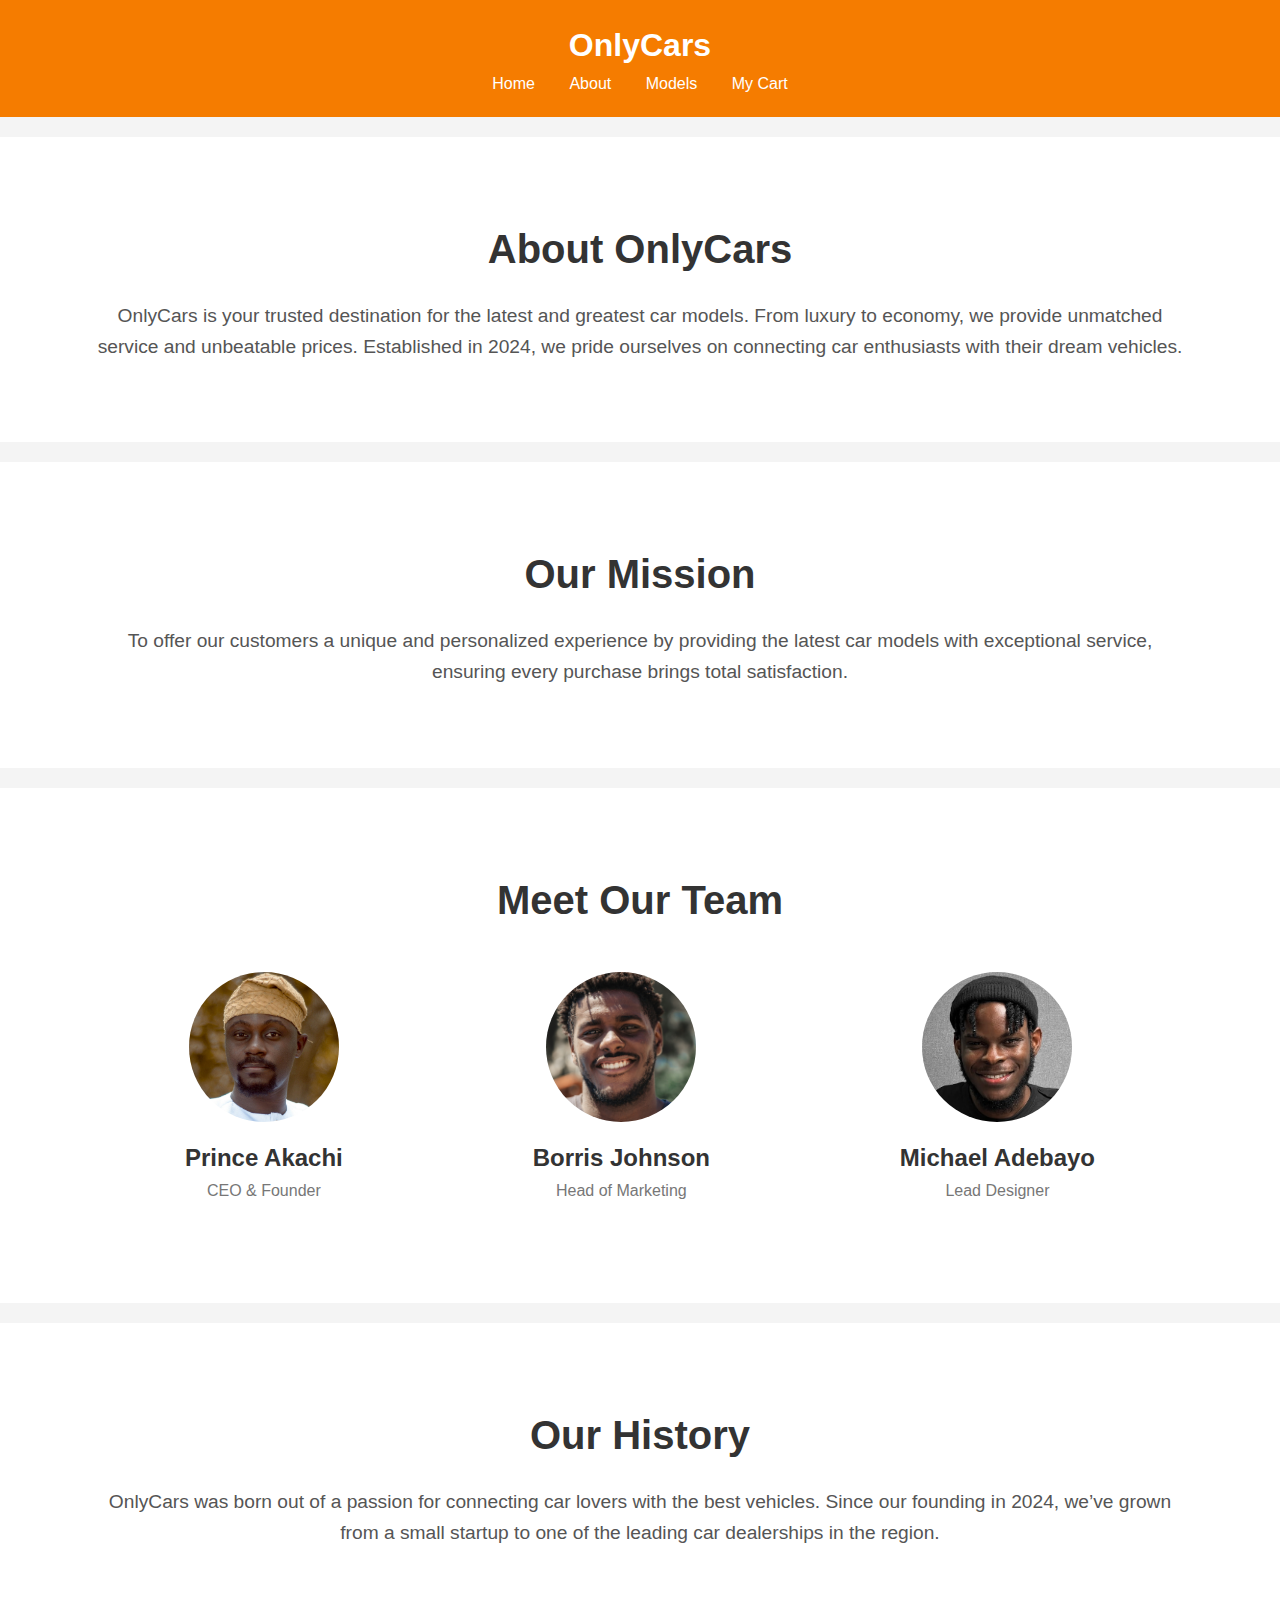
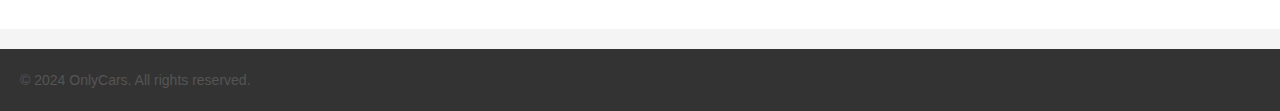
<file: about.html>
<!DOCTYPE html>
<html lang="en">
<head>
    <meta charset="UTF-8">
    <meta name="viewport" content="width=device-width, initial-scale=1.0">
    <title>About Us - OnlyCars</title>
    <link rel="stylesheet" href="index.css">
    <link rel="stylesheet" href="about.css">
</head>
<body>
    <header>
        <h1>OnlyCars</h1>
        <!-- Navigation links (optional) -->
        <nav>
            <a href="index.html">Home</a>
            <a href="about.html">About</a>
            <a href="models.html">Models</a>
            <a href="cart.html">My Cart</a>
        </nav>
    </header>

    <main>
        <section id="about-intro" class="section-p1">
            <div class="container">
                <h2>About OnlyCars</h2>
                <p>OnlyCars is your trusted destination for the latest and greatest car models. From luxury to economy, we provide unmatched service and unbeatable prices. Established in 2024, we pride ourselves on connecting car enthusiasts with their dream vehicles.</p>
            </div>
        </section>

        <section id="mission" class="section-p1">
            <div class="container">
                <h2>Our Mission</h2>
                <p>To offer our customers a unique and personalized experience by providing the latest car models with exceptional service, ensuring every purchase brings total satisfaction.</p>
            </div>
        </section>

        <section id="team" class="section-p1">
            <div class="container">
                <h2>Meet Our Team</h2>
                <div class="team-members">
                    <div class="team-member">
                        <img src="images/prince akachi.jpg" alt="Prince Akachi">
                        <h3>Prince Akachi</h3>
                        <p>CEO & Founder</p>
                    </div>
                    <div class="team-member">
                        <img src="images/borris johnson.jpg" alt="Borris Johnson">
                        <h3>Borris Johnson</h3>
                        <p>Head of Marketing</p>
                    </div>
                    <div class="team-member">
                        <img src="images/micheal adebayo.jpg" alt="Michael Adebayo">
                        <h3>Michael Adebayo</h3>
                        <p>Lead Designer</p>
                    </div>
                </div>
            </div>
        </section>

        <section id="history" class="section-p1">
            <div class="container">
                <h2>Our History</h2>
                <p>OnlyCars was born out of a passion for connecting car lovers with the best vehicles. Since our founding in 2024, we’ve grown from a small startup to one of the leading car dealerships in the region.</p>
            </div>
        </section>
    </main>

    <footer>
        <p>&copy; 2024 OnlyCars. All rights reserved.</p>
    </footer>
</body>
</html>
</file>
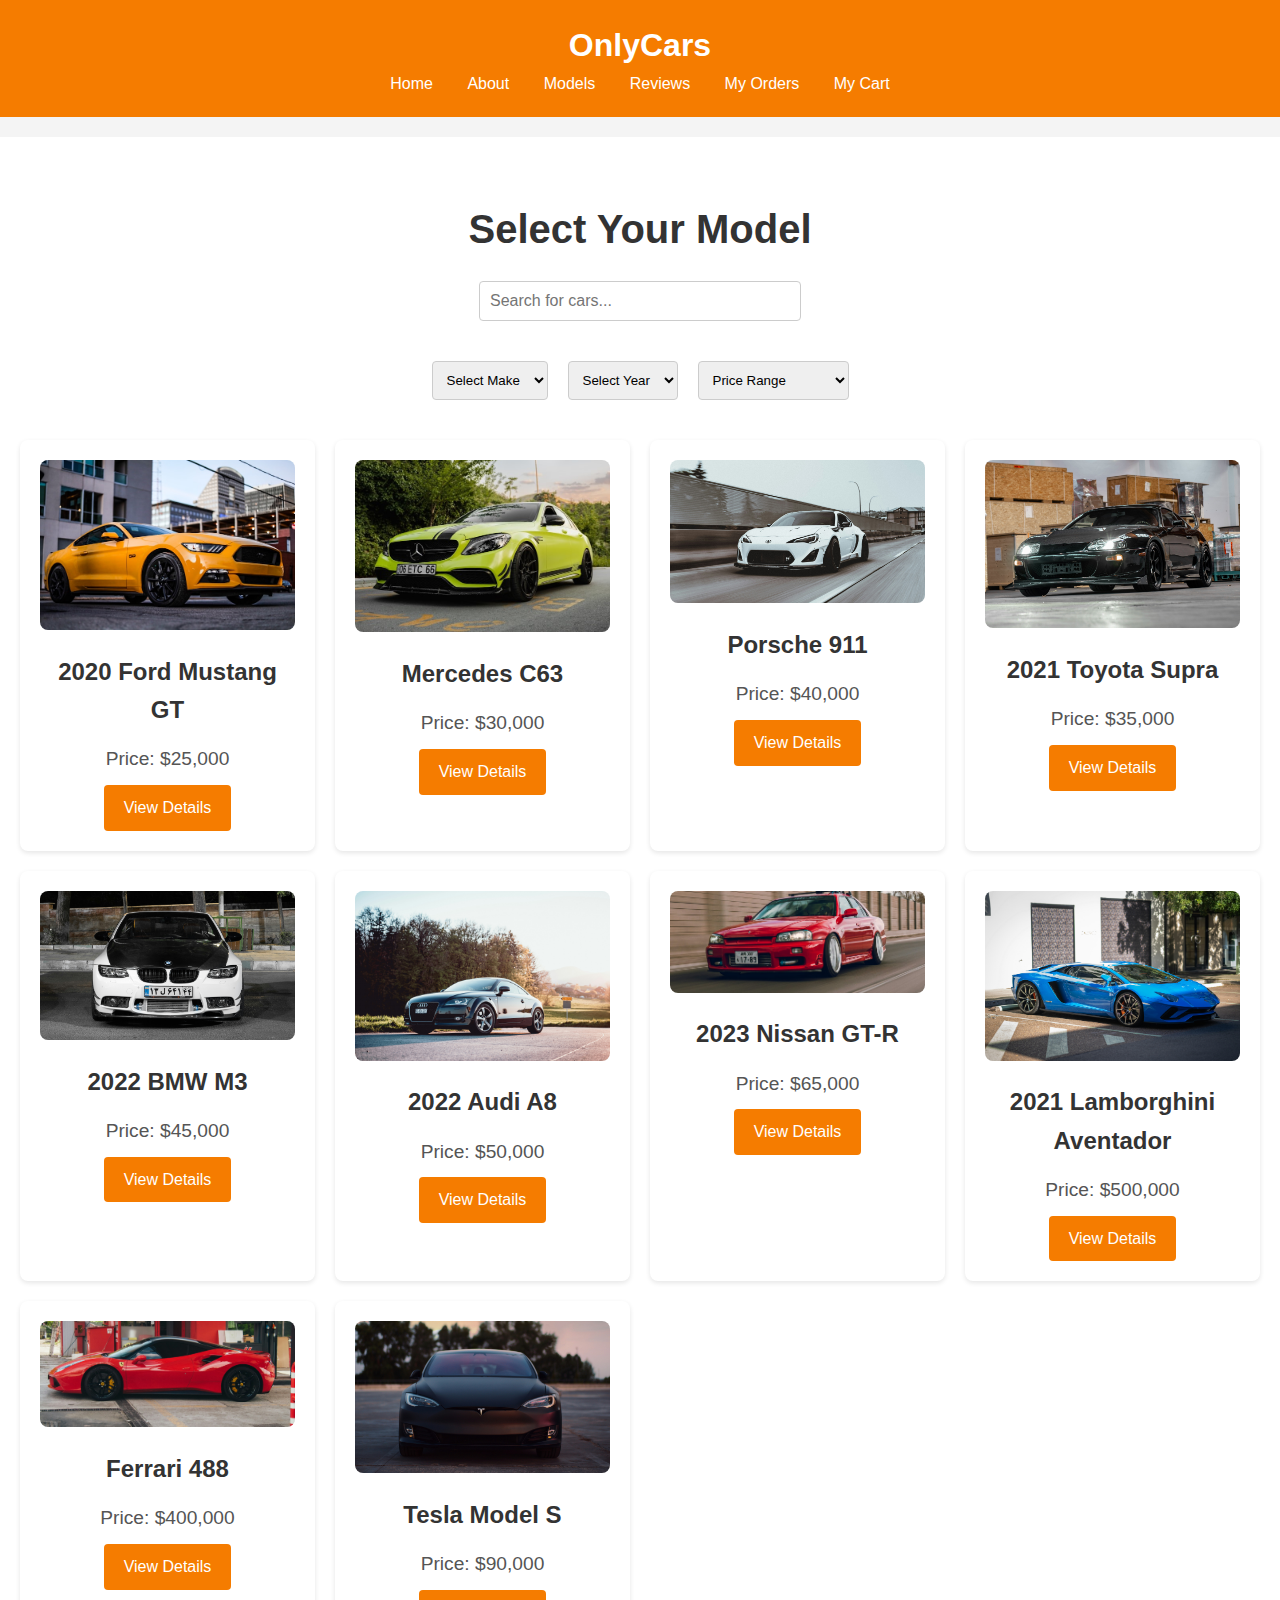
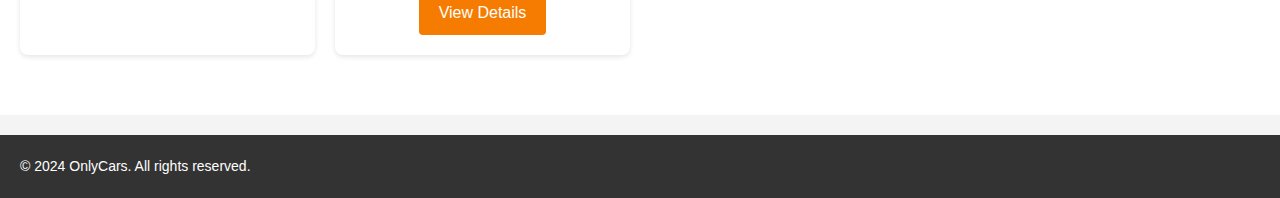
<file: model.html>
<!DOCTYPE html>
<html lang="en">
<head>
    <meta charset="UTF-8">
    <meta name="viewport" content="width=device-width, initial-scale=1.0">
    <title>Model - OnlyCars</title>
    <link rel="stylesheet" href="index.css"> <!-- Link your CSS file -->
    <link rel="stylesheet" href="model.css">
</head>
<body>
    <header>
        <h1>OnlyCars</h1>
        <!-- Navigation links -->
        <nav>
            <a href="index.html">Home</a>
            <a href="about.html">About</a>
            <a href="model.html">Models</a>
            <a href="review.html">Reviews</a>
            <a href="order.html">My Orders</a>
            <a href="cart.html">My Cart</a>
        </nav>
    </header>

    <main>
        <section id="car-selection" class="section-p1">
            <h2>Select Your Model</h2>

            <!-- Search Bar -->
            <div class="search-bar">
                <input type="text" id="carSearch" placeholder="Search for cars..." onkeyup="filterCars()">
            </div>

            <!-- Car Filters (optional) -->
            <div class="filters">
                <select name="car-make" id="car-make">
                    <option value="">Select Make</option>
                    <option value="Ford">Ford</option>
                    <option value="Mercedes">Mercedes</option>
                    <option value="Porsche">Porsche</option>
                    <option value="Toyota">Toyota</option>
                    <option value="BMW">BMW</option>
                </select>

                <select name="car-year" id="car-year">
                    <option value="">Select Year</option>
                    <option value="2020">2020</option>
                    <option value="2021">2021</option>
                    <option value="2022">2022</option>
                    <option value="2023">2023</option>
                </select>

                <select name="price-range" id="price-range">
                    <option value="">Price Range</option>
                    <option value="20000-30000">$20,000 - $30,000</option>
                    <option value="30000-40000">$30,000 - $40,000</option>
                    <option value="40000-50000">$40,000 - $50,000</option>
                </select>
            </div>

            <!-- Car List -->
            <div class="car-grid" id="carGrid">
                <!-- Car 1 -->
                <div class="car-box">
                    <img src="images/feature1.jpg" alt="Ford Mustang GT">
                    <h3>2020 Ford Mustang GT</h3>
                    <p>Price: $25,000</p>
                    <a href="details.html?car=ford-mustang-gt" class="btn">View Details</a>
                </div>

                <!-- Car 2 -->
                <div class="car-box">
                    <img src="images/feature2.jpg" alt="Mercedes c63">
                    <h3>Mercedes C63</h3>
                    <p>Price: $30,000</p>
                    <a href="details.html?car=mercedes-c63" class="btn">View Details</a>
                </div>

                <!-- Car 3 -->
                <div class="car-box">
                    <img src="images/feature3.jpg" alt="Porsche 911">
                    <h3>Porsche 911</h3>
                    <p>Price: $40,000</p>
                    <a href="details.html?car=porsche-911" class="btn">View Details</a>
                </div>

                <!-- Car 4 -->
                <div class="car-box">
                    <img src="images/car4.jpg" alt="Toyota Supra">
                    <h3>2021 Toyota Supra</h3>
                    <p>Price: $35,000</p>
                    <a href="details.html?car=toyota-supra" class="btn">View Details</a>
                </div>

                <!-- Car 5 -->
                <div class="car-box">
                    <img src="images/car5.jpg" alt="BMW M3">
                    <h3>2022 BMW M3</h3>
                    <p>Price: $45,000</p>
                    <a href="details.html?car=bmw-m3" class="btn">View Details</a>
                </div>

                <!-- Car 6 -->
                <div class="car-box">
                    <img src="images/car6.jpg" alt="Audi A8">
                    <h3>2022 Audi A8</h3>
                    <p>Price: $50,000</p>
                    <a href="details.html?car=audi-a8" class="btn">View Details</a>
                </div>

                <!-- Car 7 -->
                <div class="car-box">
                    <img src="images/car7.jpg" alt="Nissan GT-R">
                    <h3>2023 Nissan GT-R</h3>
                    <p>Price: $65,000</p>
                    <a href="details.html?car=nissan-gt-r" class="btn">View Details</a>
                </div>

                <!-- Car 8 -->
                <div class="car-box">
                    <img src="images/car8.jpg" alt="Lamborghini Aventador">
                    <h3>2021 Lamborghini Aventador</h3>
                    <p>Price: $500,000</p>
                    <a href="details.html?car=lamborghini-aventador" class="btn">View Details</a>
                </div>

                <!-- Car 9 -->
                <div class="car-box">
                    <img src="images/car9.jpg" alt="Ferrari 488">
                    <h3>Ferrari 488</h3>
                    <p>Price: $400,000</p>
                    <a href="details.html?car=ferrari-488" class="btn">View Details</a>
                </div>

                <!-- Car 10 -->
                <div class="car-box">
                    <img src="images/car10.jpg" alt="Tesla Model S">
                    <h3>Tesla Model S</h3>
                    <p>Price: $90,000</p>
                    <a href="details.html?car=tesla-model-s" class="btn">View Details</a>
                </div>
            </div>
        </section>
    </main>

    <footer>
        <p>&copy; 2024 OnlyCars. All rights reserved.</p>
    </footer>

    <script src="js files/model.js"></script> <!-- For JavaScript functionality -->
</body>
</html>
</file>
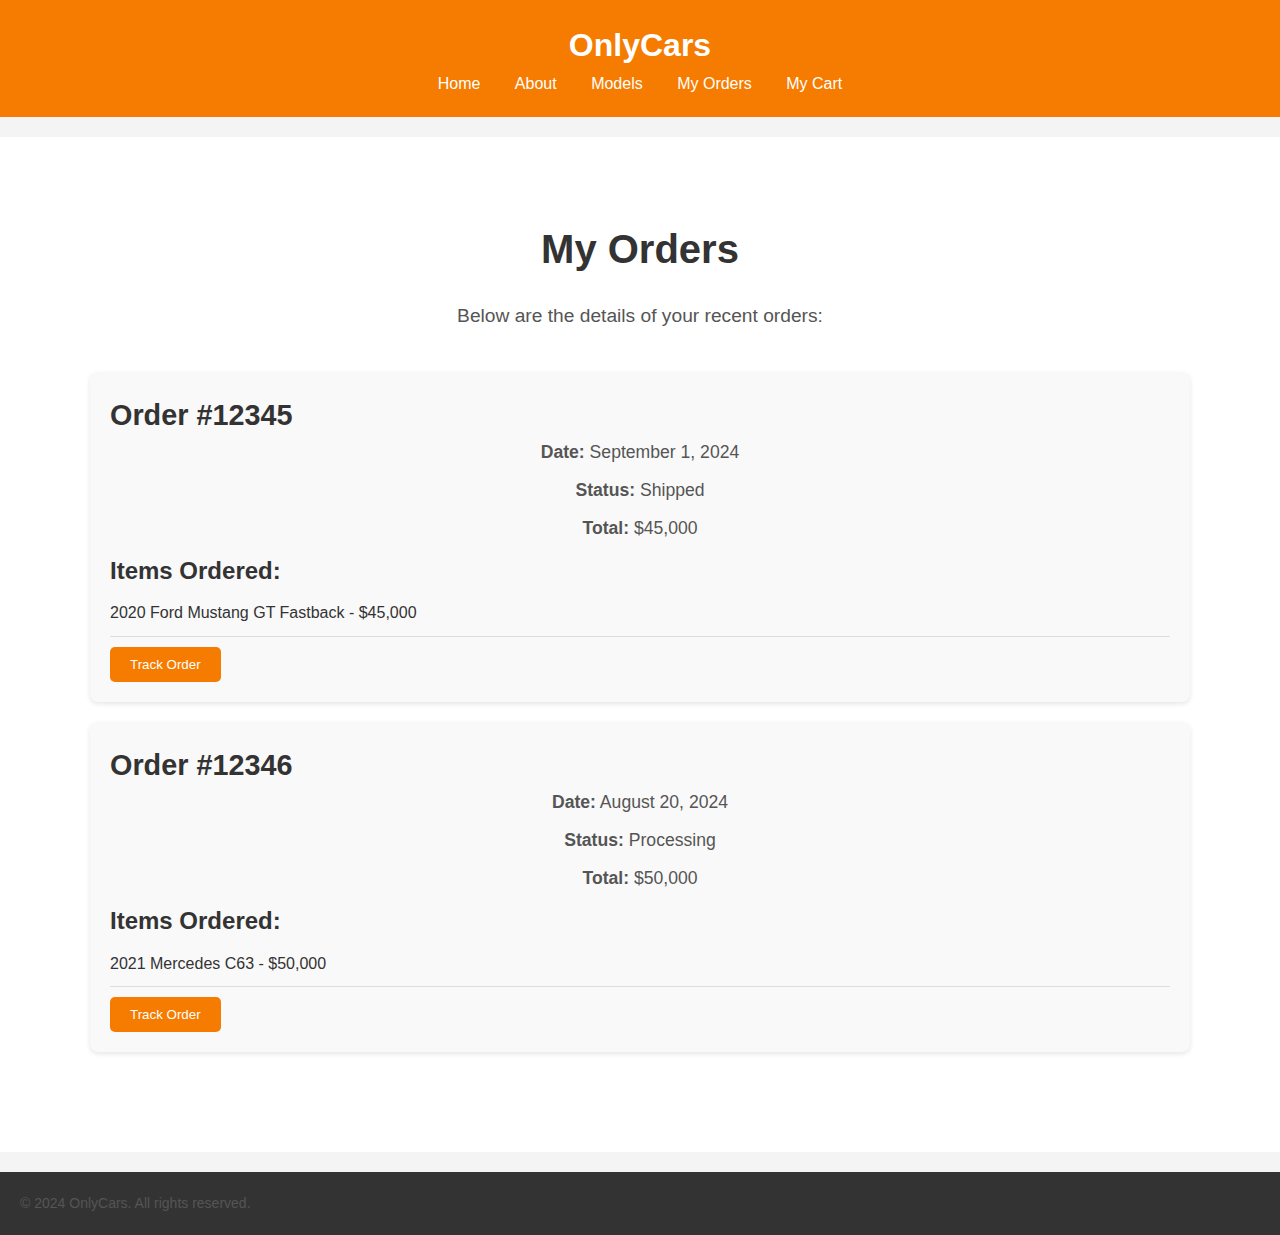
<file: order.html>
<!DOCTYPE html>
<html lang="en">
<head>
    <meta charset="UTF-8">
    <meta name="viewport" content="width=device-width, initial-scale=1.0">
    <title>My Orders - OnlyCars</title>
    <link rel="stylesheet" href="index.css"> <!-- Link to your main CSS file -->
    <link rel="stylesheet" href="order.css">
</head>
<body>
    <header>
        <h1>OnlyCars</h1>
        <nav>
            <a href="index.html">Home</a>
            <a href="about.html">About</a>
            <a href="model.html">Models</a>
            <a href="order.html">My Orders</a>
            <a href="cart.html">My Cart</a>
        </nav>
    </header>

    <main>
        <section id="orders" class="section-p1">
            <div class="container">
                <h2>My Orders</h2>
                <p>Below are the details of your recent orders:</p>

                <div class="order-list">
                    <!-- Order 1 -->
                    <div class="order-item">
                        <h3>Order #12345</h3>
                        <p><strong>Date:</strong> September 1, 2024</p>
                        <p><strong>Status:</strong> Shipped</p>
                        <p><strong>Total:</strong> $45,000</p>
                        <div class="order-details">
                            <h4>Items Ordered:</h4>
                            <ul>
                                <li>2020 Ford Mustang GT Fastback - $45,000</li>
                            </ul>
                            <button class="track-order">Track Order</button>
                        </div>
                    </div>

                    <!-- Order 2 -->
                    <div class="order-item">
                        <h3>Order #12346</h3>
                        <p><strong>Date:</strong> August 20, 2024</p>
                        <p><strong>Status:</strong> Processing</p>
                        <p><strong>Total:</strong> $50,000</p>
                        <div class="order-details">
                            <h4>Items Ordered:</h4>
                            <ul>
                                <li>2021 Mercedes C63 - $50,000</li>
                            </ul>
                            <button class="track-order">Track Order</button>
                        </div>
                    </div>
                </div>
            </div>
        </section>
    </main>

    <footer>
        <p>&copy; 2024 OnlyCars. All rights reserved.</p>
    </footer>
</body>
</html>
</file>
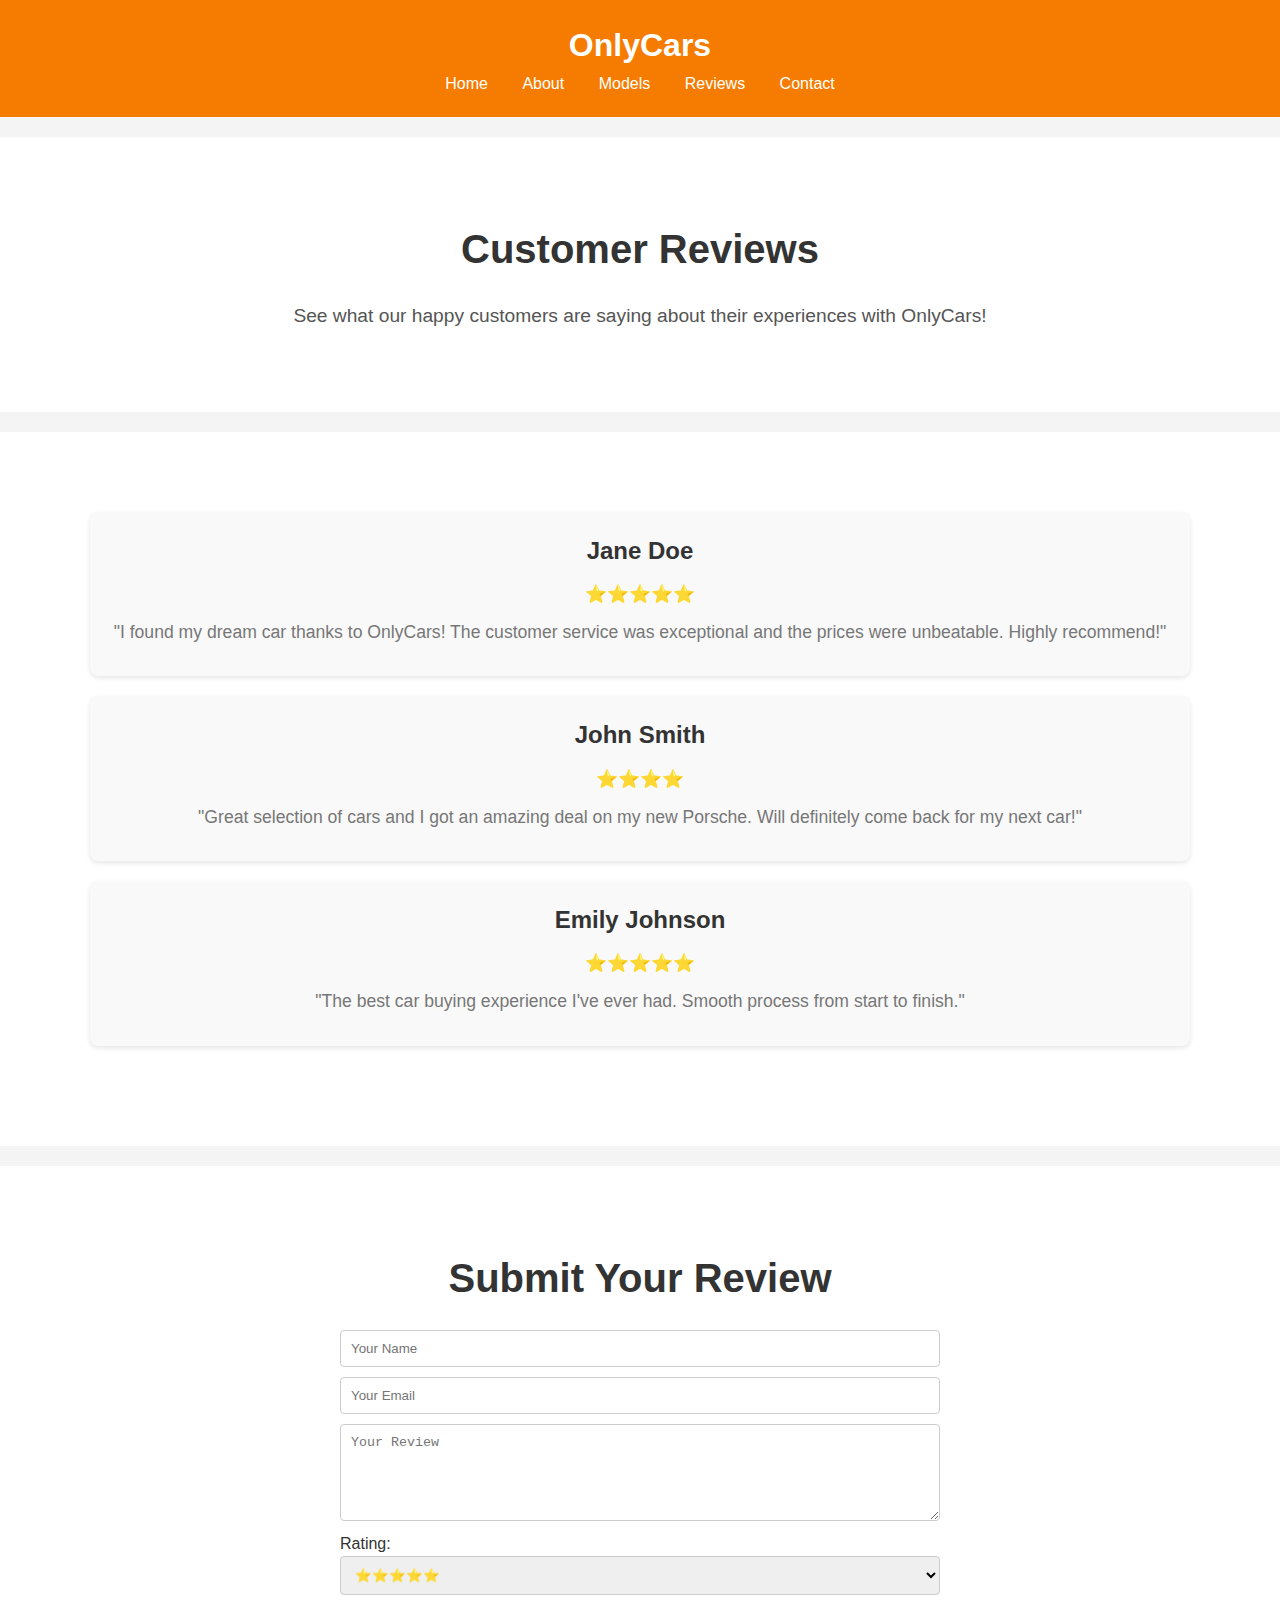
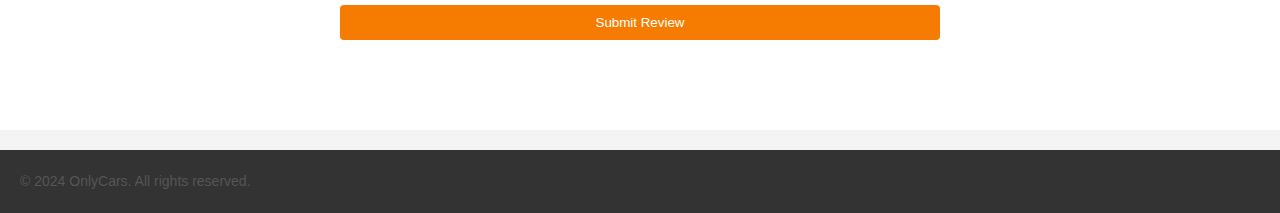
<file: review.html>
<!DOCTYPE html>
<html lang="en">
<head>
    <meta charset="UTF-8">
    <meta name="viewport" content="width=device-width, initial-scale=1.0">
    <title>Reviews - OnlyCars</title>
    <link rel="stylesheet" href="index.css">
    <link rel="stylesheet" href="review.css">
</head>
<body>
    <header>
        <h1>OnlyCars</h1>
        <!-- Navigation links -->
        <nav>
            <a href="index.html">Home</a>
            <a href="about.html">About</a>
            <a href="model.html">Models</a>
            <a href="review.html">Reviews</a>
            <a href="contact.html">Contact</a>
        </nav>
    </header>

    <main>
        <section id="reviews-intro" class="section-p1">
            <div class="container">
                <h2>Customer Reviews</h2>
                <p>See what our happy customers are saying about their experiences with OnlyCars!</p>
            </div>
        </section>

        <section id="customer-reviews" class="section-p1">
            <div class="container">
                <!-- Review 1 -->
                <div class="review">
                    <h3>Jane Doe</h3>
                    <p>⭐⭐⭐⭐⭐</p>
                    <p>"I found my dream car thanks to OnlyCars! The customer service was exceptional and the prices were unbeatable. Highly recommend!"</p>
                </div>

                <!-- Review 2 -->
                <div class="review">
                    <h3>John Smith</h3>
                    <p>⭐⭐⭐⭐</p>
                    <p>"Great selection of cars and I got an amazing deal on my new Porsche. Will definitely come back for my next car!"</p>
                </div>

                <!-- Review 3 -->
                <div class="review">
                    <h3>Emily Johnson</h3>
                    <p>⭐⭐⭐⭐⭐</p>
                    <p>"The best car buying experience I've ever had. Smooth process from start to finish."</p>
                </div>
            </div>
        </section>

        <section id="submit-review" class="section-p1">
            <div class="container">
                <h2>Submit Your Review</h2>
                <form action="submit_review.php" method="POST">
                    <input type="text" name="name" placeholder="Your Name" required>
                    <input type="email" name="email" placeholder="Your Email" required>
                    <textarea name="review" rows="5" placeholder="Your Review" required></textarea>
                    <label for="rating">Rating:</label>
                    <select name="rating" id="rating" required>
                        <option value="5">⭐⭐⭐⭐⭐</option>
                        <option value="4">⭐⭐⭐⭐</option>
                        <option value="3">⭐⭐⭐</option>
                        <option value="2">⭐⭐</option>
                        <option value="1">⭐</option>
                    </select>
                    <button type="submit">Submit Review</button>
                </form>
            </div>
        </section>
    </main>

    <footer>
        <p>&copy; 2024 OnlyCars. All rights reserved.</p>
    </footer>
</body>
</html>
</file>
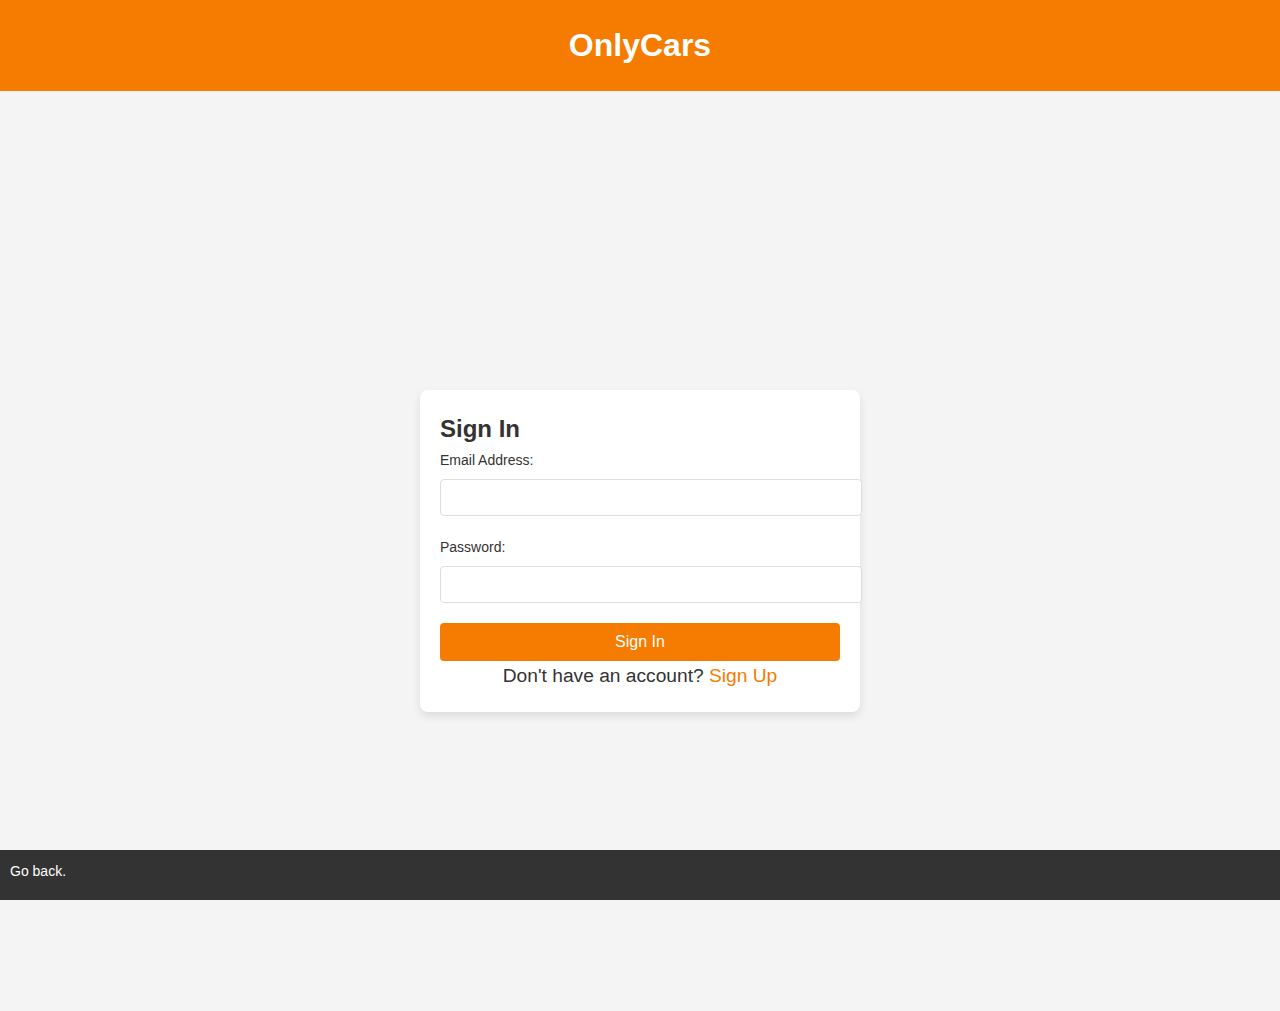
<file: signin.html>
<!DOCTYPE html>
<html lang="en">
<head>
    <meta charset="UTF-8">
    <meta name="viewport" content="width=device-width, initial-scale=1.0">
    <title>Sign In - OnlyCars</title>
    <link rel="stylesheet" href="index.css">
    <link rel="stylesheet" href="signin.css">
</head>
<body>
    <header>
        <h1>OnlyCars</h1>
    </header>

    <main>
        <section id="sign-in">
            <div class="form-container">
                <h2>Sign In</h2>
                <form action="/signin" method="post">
                    <label for="email">Email Address:</label>
                    <input type="email" id="email" name="email" required>

                    <label for="password">Password:</label>
                    <input type="password" id="password" name="password" required>

                    <button type="submit">Sign In</button>
                </form>
                <p>Don't have an account? <a href="signup.html">Sign Up</a></p>
            </div>
        </section>
    </main>

    <footer>
        <p><a href="index.html">Go back.</a></p>
    </footer>
</body>
</html>
</file>
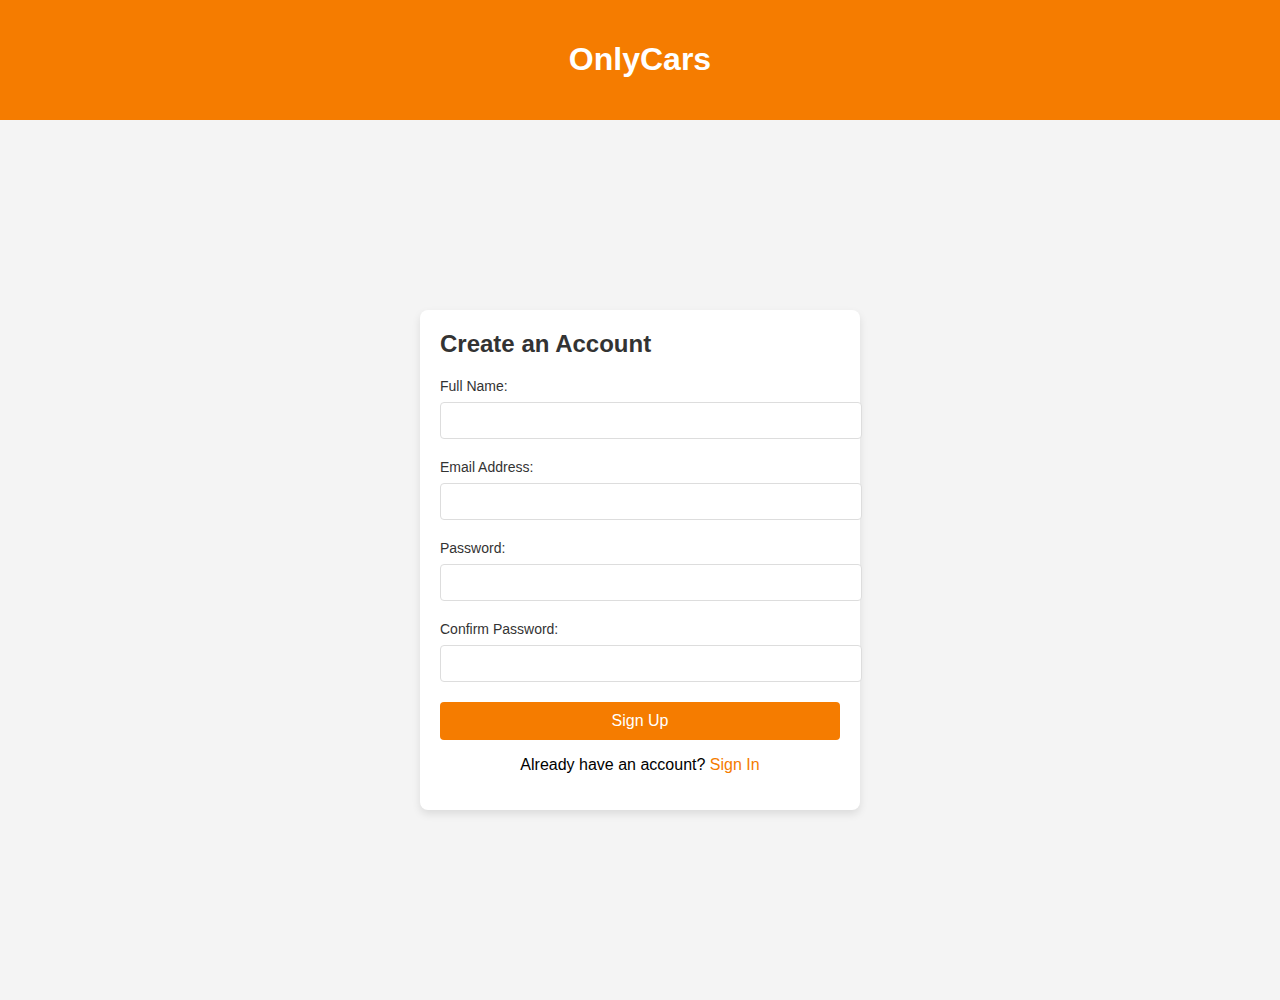
<file: signup.html>
<!DOCTYPE html>
<html lang="en">
<head>
    <meta charset="UTF-8">
    <meta name="viewport" content="width=device-width, initial-scale=1.0">
    <title>Sign Up - OnlyCars</title>
    <link rel="stylesheet" href="signup.css">
    <link rel="stylesheet" href="signup.css"> <!-- If using a separate stylesheet for the sign-up page -->
</head>
<body>
    <header>
        <h1>OnlyCars</h1>
        <!-- Add navigation links here if needed -->
    </header>

    <main>
        <section id="sign-up">
            <div class="form-container">
                <h2>Create an Account</h2>
                <form action="/signup" method="post">
                    <label for="name">Full Name:</label>
                    <input type="text" id="name" name="name" required>

                    <label for="email">Email Address:</label>
                    <input type="email" id="email" name="email" required>

                    <label for="password">Password:</label>
                    <input type="password" id="password" name="password" required>

                    <label for="confirm-password">Confirm Password:</label>
                    <input type="password" id="confirm-password" name="confirm-password" required>

                    <button type="submit">Sign Up</button>
                </form>
                <p>Already have an account? <a href="signin.html">Sign In</a></p>
            </div>
        </section>
    </main>

    <footer>
<!---->
    </footer>
</body>
</html>
</file>
<file: index.css>
* {
    margin: 0;
    padding: 0;
    box-sizing: 0;
}

body {
    font-family: Arial, Helvetica, sans-serif;
    line-height: 1.6;
    background-color: #f4f4f4;
    color: #333;
    padding: 20px;
}

header {
    background-color: #333;
    color: white;
    text-align: center;
    padding: 1em;
}

main {
    margin: 20px 0;
}

h1 {
    font-size: 2em;
}

p {
    font-size: 1.2em;
}

#container {
    width: 100%;
    max-width: 1200px;
    margin:0 auto;
    padding: 0 20px;
    box-sizing: border-box;
}

.section-p1 {
    padding: 40px 80px;
}
#header {
    width: 100%;
    height: 100%;
    box-sizing: border-box;
    display: flex;
    align-items: center;
    justify-content: space-between;
    padding: 20px 80px;
    background-color: #E3E6F3;
    box-shadow: 0 5px 15px rgba(0, 0, 0, 0.06);
    z-index: 999;
    position: sticky;
    top: 0;
    left: 0;
}
.logo {
    font-family: 'Montserrat', sans-serif;
    font-size: 2em;
    font-weight: 700;
    color: #1e1e1e;
    text-transform: uppercase;
    display: inline-block;
    letter-spacing: 2px;
}

.logo.highlight {
    color: #ff5722;
    font-weight: 800;
}

.logo::after {
    content: '';
    display: block;
    width: 100%;
    height:5px;
    background-color: #ff5722;
    margin-top: 5px;
}


.logo:hover {
    color:#ff5722;
    cursor: pointer;
}

.logo:hover::after{
    background-color: #1e1e1e;
}

#navbar{
    display: flex;
    align-items: center;
    justify-content: center;
}

#navbar li{
    list-style: none;
    padding: 0 20px;
    position: relative;
}

#navbar li a{
    text-decoration: none;
    font-size: 16px;
    font-weight: 600;
    color: #1e1e1e;
    transition: 0.3s ease;
}

#navbar li a:hover,
#navbar li a.active{
    color: #ff5722;
}

#navbar li a.active::after,
#navbar li a:hover::after{
    content: "";
    width: 30%;
    height: 2px;
    background: #ff5722;
    position: absolute;
    bottom: -4px;
    left: 20px;
}

#hero{
    background-image: url('images/newsletterbackgroundaltered.jpg');
    background-color: #bd4c2a;
    height: 90vh;
    width: 100%;
    padding: 0 80px;
    display: flex;
    flex-direction: column;
    align-items: flex-start;
    justify-content: center;
    box-sizing: border-box;
}

#hero h4{
    color:#f8f8f8;
    padding-bottom: 15px;
}

#hero h1{
    color: #ff5722;
}

#hero h2{
    color: #ccc;
}

#hero p{
    color: #f7efef;
}
#hero button{
    background: linear-gradient(135deg, #ff5722 0%, #ff8a50 100%);
    color: white;
    padding: 15px 40px;
    font-size: 1.2em;
    font-weight: 900;
    border-radius: 50px;
    letter-spacing: 1.5px;
    text-transform: uppercase;
    box-shadow: o 10px 20px rgba(0, 0, 0, 0.03);
    transition: all 0.3s ease;
    display: inline-block;
}

#hero button:hover {
    background: linear-gradient(135deg, #ff8a50 0% #ff5722 100%);
    transform: translate(-5px);
    box-shadow: 0 15px 30px rgba(0, 0, 0, 0.4);
    cursor: pointer;
}

#hero button::before {
    content: '';
    position: absolute;
    top: 0;
    left: 0;
    width: 0;
    height: 100%;
    background-color: rgba(255, 255, 255, 0.1);
    transition: width 0.4s ease;
}

#hero button:hover::before {
    width: 100%;
}

#feature .fe-box img {
    width: 300px; /* Shrinks the image to 300px wide */
    height: auto; /* Maintains the aspect ratio */
    border-radius: 5px; /* Optional: rounds the image corners slightly */
    box-shadow: 0 4px 8px rgba(0, 0, 0, 0.2); /* Optional: adds a shadow */
}

#feature {
    display: flex;
    align-items: center;
    justify-content: space-between;
    flex-wrap: wrap;
}

.feature-text {
    font-size: 48px; /* Significantly increased font size */
    color: #333;
    text-align: center;
    margin-top: 20px; 
    font-weight: 700; /* Maintains boldness */
    font-family: 'Poppins', sans-serif; /* Use Poppins font */
}

/* Banner section styling */
#banner {
    background-color: #f57c00; /* Orange background, adjust to match your theme */
    color: #fff; /* White text for contrast */
    padding: 60px 20px; /* Adds padding to the banner */
    text-align: center; /* Centers the text */
    margin-top: 40px; /* Adds space above the banner, under the feature */
}

#banner h2 {
    font-size: 48px; /* Big, bold headline */
    margin-bottom: 20px;
    font-weight: 700;
}

#banner p {
    color: #f8f5f5;
    font-size: 20px; /* Text size for the paragraph */
    font-weight: 300;
    margin-bottom: 30px;
}

.banner-btn {
    display: inline-block;
    background-color: #fff; /* White button with orange text */
    color: #f57c00;
    padding: 15px 30px;
    font-size: 18px;
    text-transform: uppercase; /* Makes the text all uppercase */
    font-weight: bold;
    border-radius: 5px;
    text-decoration: none; /* Removes underline from the link */
    transition: background-color 0.3s ease;
}

.banner-btn:hover {
    background-color: #e67e22; /* Darker orange on hover */
    color: #fff; /* White text on hover */
}

#banner {
    background-image: url('images/banner.jpg');
    background-size: cover;
    background-position: center;
    color: #fff;
    padding: 60px 20px;
    text-align: center;
    margin-top: 40px;
}

/* Newsletter section styling */
#newsletter {
    display: flex;
    justify-content: space-between;
    flex-wrap: wrap;
    align-items: center;
    background-image: url("images/newsletterbackgroundaltered.jpg"); /* Background image */
    background-repeat: no-repeat; /* Prevent image from repeating */
    background-position: 20% 30%; /* Position of the background image */
    background-color: #1e1e1e; /* Dark background color */
    padding: 40px 20px; /* Padding around the section */
    text-align: center; /* Center align the text */
    color: #fff; /* White text color for contrast */
    margin-top: 60px; /* Space from the section above */
}

#newsletter .newstext {
    margin-bottom: 20px; /* Space between the text and the form */
}

#newsletter h4 {
    font-size: 24px; /* Size of the heading */
    color: #fff; /* White color for the heading */
    margin-bottom: 10px; /* Space below the heading */
}

#newsletter p {
    font-size: 16px; /* Size of the paragraph text */
    color: #ccc; /* Light grey color for the text */
}

#newsletter span {
    color: #f57c00; /* Highlight color for part of the text */
}

#newsletter .form {
    display: flex; /* Align form elements horizontally */
    justify-content: center; /* Center the form within the section */
    gap: 10px; /* Space between input and button */
}

#newsletter input[type="text"] {
    padding: 10px; /* Space inside the input field */
    font-size: 16px; /* Font size inside the input */
    border: 1px solid #ddd; /* Border color and style */
    border-radius: 5px; /* Rounded corners for the input field */
    width: 300px; /* Width of the input field */
}

#newsletter button {
    padding: 10px 20px; /* Space inside the button */
    font-size: 16px; /* Font size inside the button */
    background-color: #f57c00; /* Background color for the button */
    color: #fff; /* Text color for the button */
    border: none; /* Remove border */
    border-radius: 5px; /* Rounded corners for the button */
    cursor: pointer; /* Pointer cursor on hover */
    font-weight: bold; /* Make the button text bold */
    transition: background-color 0.3s ease; /* Smooth background color transition */
}

#newsletter button:hover {
    background-color: #e67e22; /* Darker color on hover */
}

/* Footer general styling */
footer {
    background-color: #1e1e1e; /* Dark background color */
    color: #fff; /* White text color for contrast */
    padding: 40px 20px; /* Padding inside the footer */
    display: flex; /* Flexbox layout */
    justify-content: space-between; /* Space between the columns */
    flex-wrap: wrap; /* Wrap the columns on smaller screens */
}

footer .col {
    flex: 1; /* Equal width columns */
    margin-bottom: 20px; /* Space at the bottom of each column */
}

footer h4 {
    font-size: 18px; /* Size for section headings */
    color: #f57c00; /* Orange color for section headings */
    margin-bottom: 10px; /* Space below the heading */
}

footer p {
    font-size: 14px; /* Paragraph text size */
    line-height: 1.6; /* Line height for readability */
}

footer a {
    display: block; /* Each link on a new line */
    color: #fff; /* White link color */
    font-size: 14px; /* Font size for links */
    margin-bottom: 8px; /* Space between links */
    text-decoration: none; /* Remove underline */
    transition: color 0.3s ease; /* Smooth hover transition */
}

footer a:hover {
    color: #f57c00; /* Hover effect for links */
}

footer .copyright {
    width: 100%; /* Full width for copyright section */
    text-align: center; /* Center align the text */
    margin-top: 20px; /* Space above the copyright text */
    font-size: 12px; /* Smaller text size */
    color: #ccc; /* Light grey color */
}
</file>
<file: about.css>
/* About Page General Styling */
body {
    font-family: Arial, sans-serif;
    background-color: #f4f4f4;
    margin: 0;
    padding: 0;
}

header {
    background-color: #f57c00;
    color: white;
    padding: 20px;
    text-align: center;
}

nav a {
    color: white;
    margin: 0 15px;
    text-decoration: none;
}

nav a:hover {
    text-decoration: underline;
}

.section-p1 {
    padding: 60px 20px;
    background-color: white;
    margin-bottom: 20px;
}

.container {
    max-width: 1100px;
    margin: 0 auto;
    padding: 20px;
}

h2 {
    color: #333;
    font-size: 2.5em;
    text-align: center;
    margin-bottom: 20px;
}

p {
    color: #555;
    font-size: 1.2em;
    text-align: center;
    line-height: 1.6;
}

/* Team Section Styling */
.team-members {
    display: flex;
    justify-content: space-around;
    flex-wrap: wrap;
}

.team-member {
    text-align: center;
    margin: 20px;
}

.team-member img {
    width: 150px;
    height: 150px;
    border-radius: 50%;
    object-fit: cover;
}

.team-member h3 {
    color: #333;
    font-size: 1.5em;
    margin-top: 10px;
}

.team-member p {
    color: #777;
    font-size: 1em;
}

footer {
    background-color: #333;
    color: white;
    text-align: center;
    padding: 20px;
}
</file>
<file: model.css>
/* General styling */
body {
    font-family: Arial, sans-serif;
    background-color: #f4f4f4;
    margin: 0;
    padding: 0;
}

header {
    background-color: #f57c00;
    color: white;
    padding: 20px;
    text-align: center;
}

nav a {
    color: white;
    margin: 0 15px;
    text-decoration: none;
}

nav a:hover {
    text-decoration: underline;
}

.section-p1 {
    padding: 60px 20px;
    background-color: white;
    margin-bottom: 20px;
}

h2 {
    color: #333;
    font-size: 2.5em;
    text-align: center;
    margin-bottom: 20px;
}

/* Search Bar Styling */
.search-bar {
    display: flex;
    justify-content: center;
    margin-bottom: 40px;
}

.search-bar input {
    padding: 10px;
    font-size: 16px;
    border: 1px solid #ccc;
    border-radius: 4px;
    width: 300px;
}

.filters {
    display: flex;
    justify-content: center;
    margin-bottom: 40px;
}

.filters select {
    padding: 10px;
    margin: 0 10px;
    border: 1px solid #ccc;
    border-radius: 4px;
}

/* Car Grid */
.car-grid {
    display: grid;
    grid-template-columns: repeat(auto-fit, minmax(250px, 1fr));
    gap: 20px;
    justify-items: center;
}

.car-box {
    background-color: #fff;
    border-radius: 8px;
    padding: 20px;
    text-align: center;
    box-shadow: 0 2px 5px rgba(0, 0, 0, 0.1);
    transition: transform 0.2s ease-in-out;
}

.car-box img {
    max-width: 100%;
    height: auto;
    border-radius: 8px;
}

.car-box h3 {
    color: #333;
    font-size: 1.5em;
    margin: 15px 0;
}

.car-box p {
    color: #555;
    font-size: 1.2em;
}

.car-box .btn {
    display: inline-block;
    background-color: #f57c00;
    color: white;
    padding: 10px 20px;
    margin-top: 10px;
    text-decoration: none;
    border-radius: 4px;
}

.car-box .btn:hover {
    background-color: #e67e22;
}

.car-box:hover {
    transform: scale(1.05);
}

footer {
    background-color: #333;
    color: white;
    text-align: center;
    padding: 20px;
}
</file>
<file: order.css>
/* General Styling */
body {
    font-family: Arial, sans-serif;
    background-color: #f4f4f4;
    margin: 0;
    padding: 0;
}

header {
    background-color: #f57c00;
    color: white;
    padding: 20px;
    text-align: center;
}

nav a {
    color: white;
    margin: 0 15px;
    text-decoration: none;
}

nav a:hover {
    text-decoration: underline;
}

.section-p1 {
    padding: 60px 20px;
    background-color: white;
    margin-bottom: 20px;
}

.container {
    max-width: 1100px;
    margin: 0 auto;
    padding: 20px;
}

h2 {
    color: #333;
    font-size: 2.5em;
    text-align: center;
    margin-bottom: 20px;
}

p {
    color: #555;
    font-size: 1.2em;
    text-align: center;
    line-height: 1.6;
}

/* Order List Styling */
.order-list {
    margin-top: 40px;
}

.order-item {
    background-color: #f9f9f9;
    border-radius: 8px;
    padding: 20px;
    margin-bottom: 20px;
    box-shadow: 0 2px 5px rgba(0, 0, 0, 0.1);
}

.order-item h3 {
    color: #333;
    font-size: 1.8em;
}

.order-item p {
    color: #555;
    font-size: 1.1em;
    margin-bottom: 10px;
}

.order-details h4 {
    color: #333;
    font-size: 1.5em;
    margin-top: 10px;
}

.order-details ul {
    list-style: none;
    padding: 0;
}

.order-details ul li {
    padding: 10px 0;
    border-bottom: 1px solid #ddd;
}

.track-order {
    padding: 10px 20px;
    background-color: #f57c00;
    color: white;
    border: none;
    border-radius: 5px;
    cursor: pointer;
    margin-top: 10px;
}

.track-order:hover {
    background-color: #e67e22;
}

footer {
    background-color: #333;
    color: white;
    text-align: center;
    padding: 20px;
}
</file>
<file: review.css>
/* General styling */
body {
    font-family: Arial, sans-serif;
    background-color: #f4f4f4;
    margin: 0;
    padding: 0;
}

header {
    background-color: #f57c00;
    color: white;
    padding: 20px;
    text-align: center;
}

nav a {
    color: white;
    margin: 0 15px;
    text-decoration: none;
}

nav a:hover {
    text-decoration: underline;
}

.section-p1 {
    padding: 60px 20px;
    background-color: white;
    margin-bottom: 20px;
}

.container {
    max-width: 1100px;
    margin: 0 auto;
    padding: 20px;
}

h2 {
    color: #333;
    font-size: 2.5em;
    text-align: center;
    margin-bottom: 20px;
}

p {
    color: #555;
    font-size: 1.2em;
    text-align: center;
    line-height: 1.6;
}

/* Customer Reviews */
#customer-reviews .review {
    background-color: #f9f9f9;
    border-radius: 8px;
    padding: 20px;
    margin-bottom: 20px;
    text-align: center;
    box-shadow: 0 2px 5px rgba(0, 0, 0, 0.1);
}

#customer-reviews h3 {
    font-size: 1.5em;
    color: #333;
    margin-bottom: 10px;
}

#customer-reviews p {
    color: #777;
    font-size: 1.1em;
    margin-bottom: 10px;
}

/* Submit Review Form */
#submit-review form {
    max-width: 600px;
    margin: 0 auto;
    display: flex;
    flex-direction: column;
}

#submit-review input, 
#submit-review textarea, 
#submit-review select, 
#submit-review button {
    padding: 10px;
    margin-bottom: 10px;
    border: 1px solid #ccc;
    border-radius: 4px;
}

#submit-review button {
    background-color: #f57c00;
    color: white;
    border: none;
    cursor: pointer;
}

#submit-review button:hover {
    background-color: #e67e22;
}

footer {
    background-color: #333;
    color: white;
    text-align: center;
    padding: 20px;
}
</file>
<file: signin.css>
body {
    font-family: Arial, sans-serif;
    background-color: #f4f4f4; /* Light background color */
    margin: 0;
    padding: 0;
}

header {
    background-color: #f57c00; /* Header background color */
    color: white;
    padding: 20px;
    text-align: center;
}

main {
    display: flex;
    justify-content: center;
    align-items: center;
    min-height: calc(100vh - 60px); /* Adjust height minus header/footer */
    padding: 20px;
}

#sign-in {
    background-color: #fff; /* White background for the form container */
    border-radius: 8px;
    box-shadow: 0 4px 8px rgba(0, 0, 0, 0.1); /* Subtle shadow */
    padding: 20px;
    max-width: 400px; /* Max width of the form */
    width: 100%; /* Full width */
}

.form-container h2 {
    margin-top: 0;
    color: #333;
}

.form-container label {
    display: block;
    margin-bottom: 8px;
    font-size: 14px;
    color: #333;
}

.form-container input {
    width: 100%;
    padding: 10px;
    margin-bottom: 20px;
    border: 1px solid #ddd;
    border-radius: 4px;
}

.form-container button {
    width: 100%;
    padding: 10px;
    background-color: #f57c00; /* Button background color */
    color: white;
    border: none;
    border-radius: 4px;
    font-size: 16px;
    cursor: pointer;
}

.form-container button:hover {
    background-color: #e67e22; /* Button hover color */
}

.form-container p {
    text-align: center;
}

.form-container a {
    color: #f57c00; /* Link color */
    text-decoration: none;
}

.form-container a:hover {
    text-decoration: underline; /* Underline on hover */
}

footer {
    background-color: #333; /* Footer background color */
    color: white;
    text-align: center;
    padding: 10px;
    position: absolute;
    bottom: 0;
    width: 100%;
}
</file>
<file: signup.css>
/* General styles for the sign-up page */
body {
    font-family: Arial, sans-serif;
    background-color: #f4f4f4;
    margin: 0;
    padding: 0;
}

header {
    background-color: #f57c00;
    color: white;
    padding: 20px;
    text-align: center;
}

main {
    display: flex;
    justify-content: center;
    align-items: center;
    min-height: calc(100vh - 60px); /* Adjust height minus header/footer */
    padding: 20px;
}

#sign-up {
    background-color: #fff;
    border-radius: 8px;
    box-shadow: 0 4px 8px rgba(0, 0, 0, 0.1);
    padding: 20px;
    max-width: 400px;
    width: 100%; /* Full width */
}

.form-container h2 {
    margin-top: 0;
    color: #333;
}

.form-container label {
    display: block;
    margin-bottom: 8px;
    font-size: 14px;
    color: #333;
}

.form-container input {
    width: 100%;
    padding: 10px;
    margin-bottom: 20px;
    border: 1px solid #ddd;
    border-radius: 4px;
}

.form-container button {
    width: 100%;
    padding: 10px;
    background-color: #f57c00;
    color: white;
    border: none;
    border-radius: 4px;
    font-size: 16px;
    cursor: pointer;
}

.form-container button:hover {
    background-color: #e67e22;
}

.form-container p {
    text-align: center;
}

.form-container a {
    color: #f57c00;
    text-decoration: none;
}

.form-container a:hover {
    text-decoration: underline;
}
</file>
